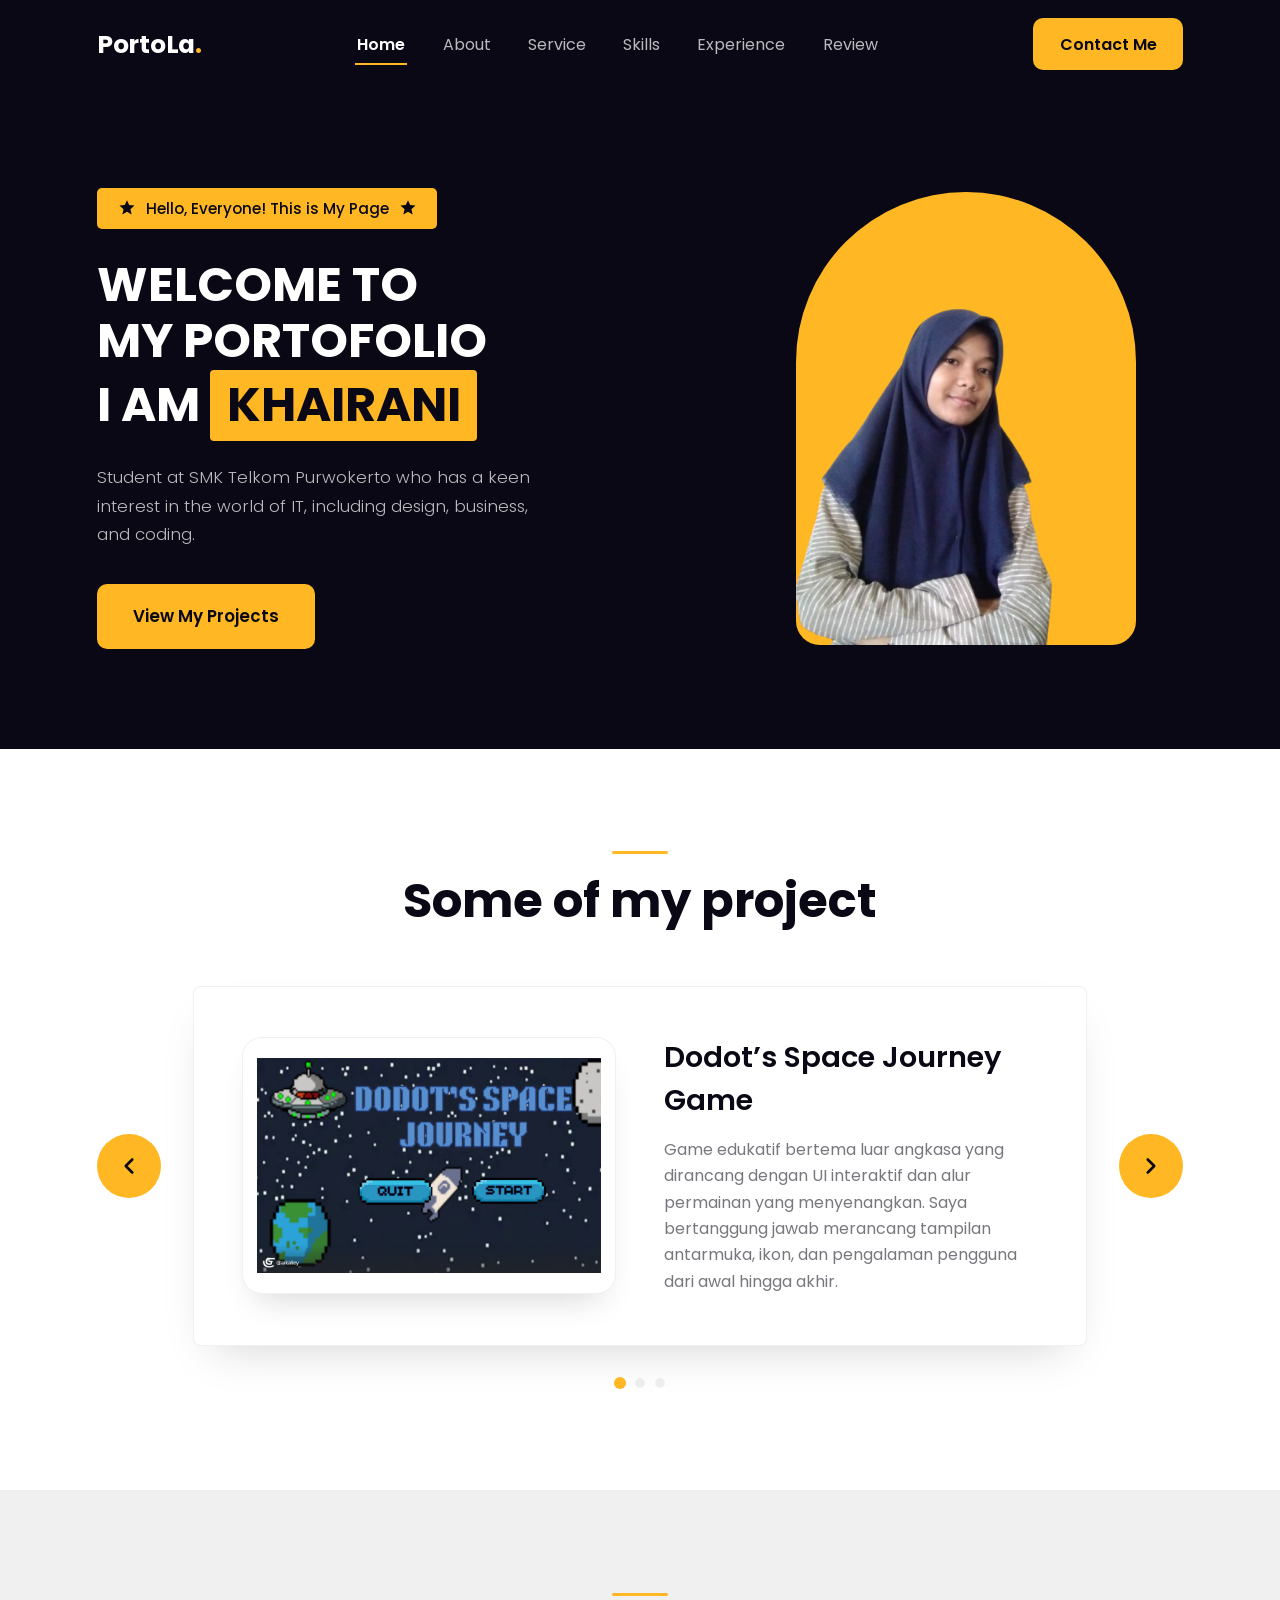
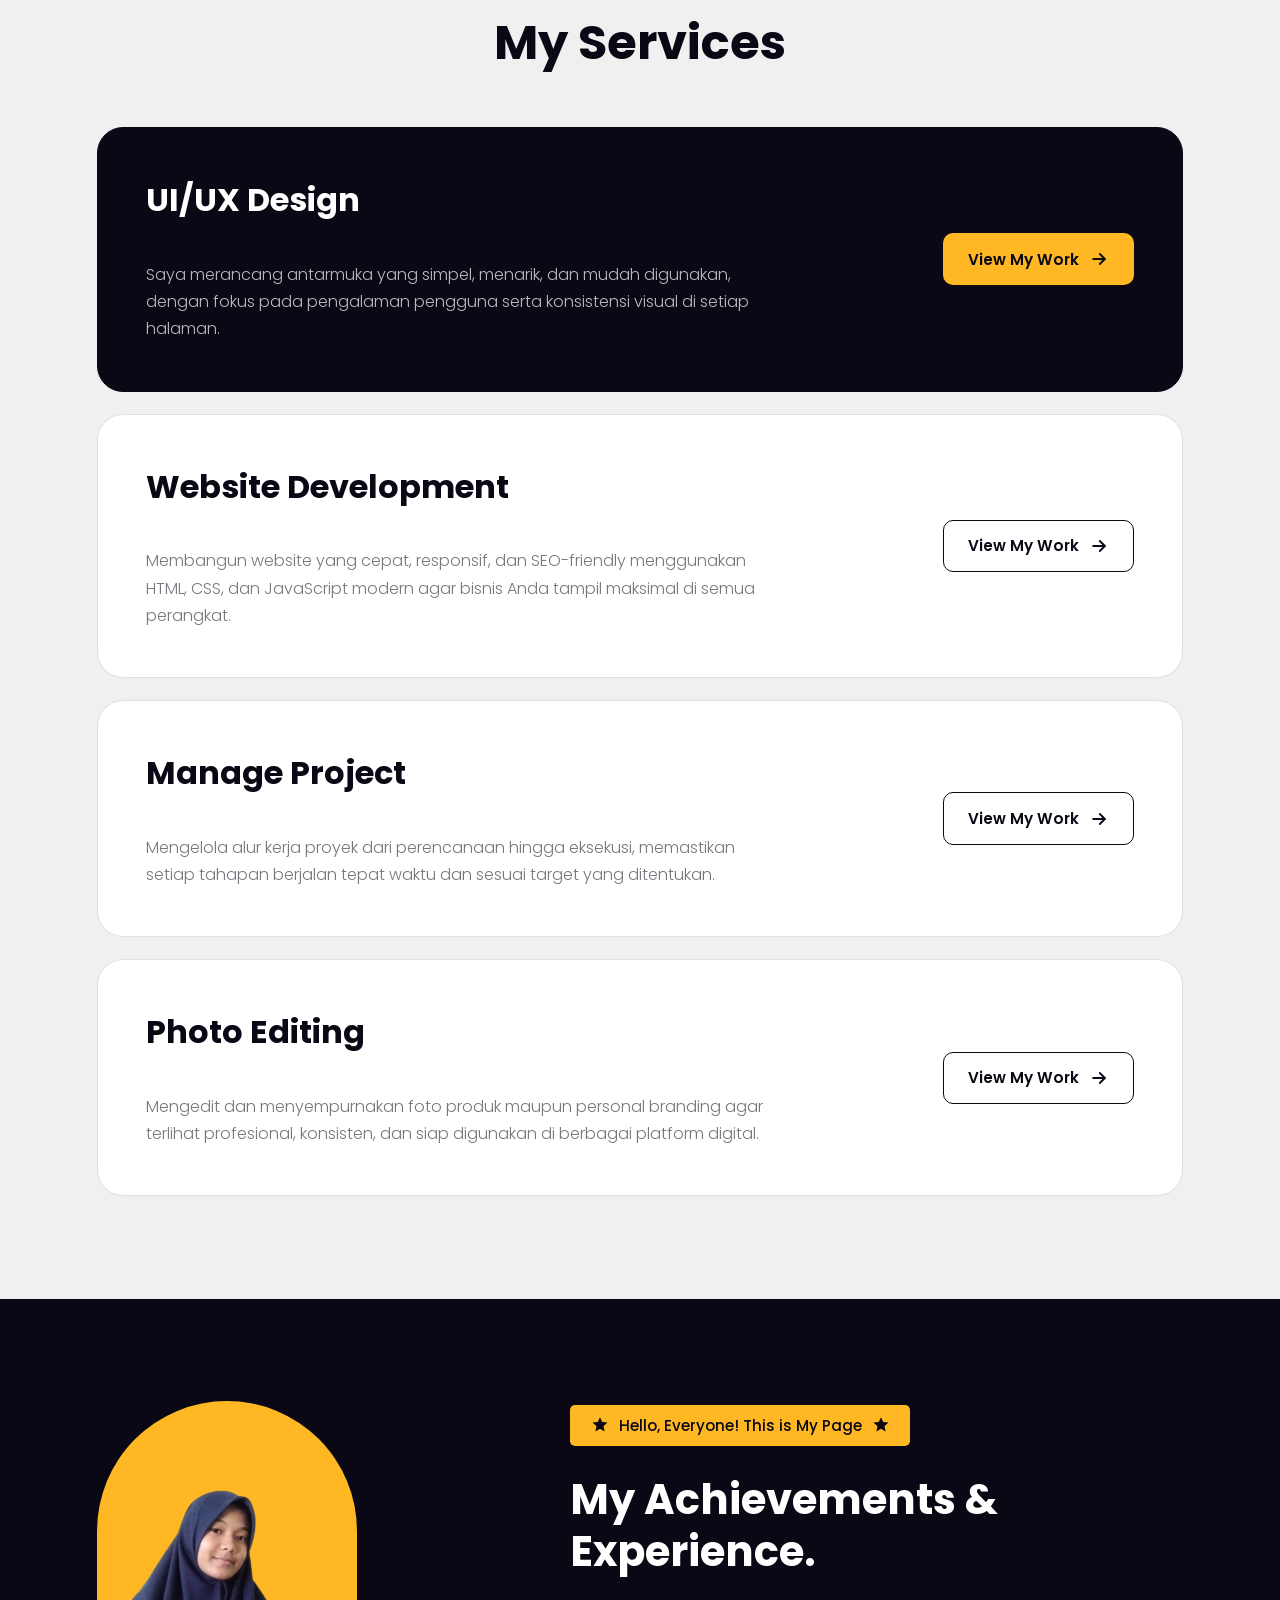
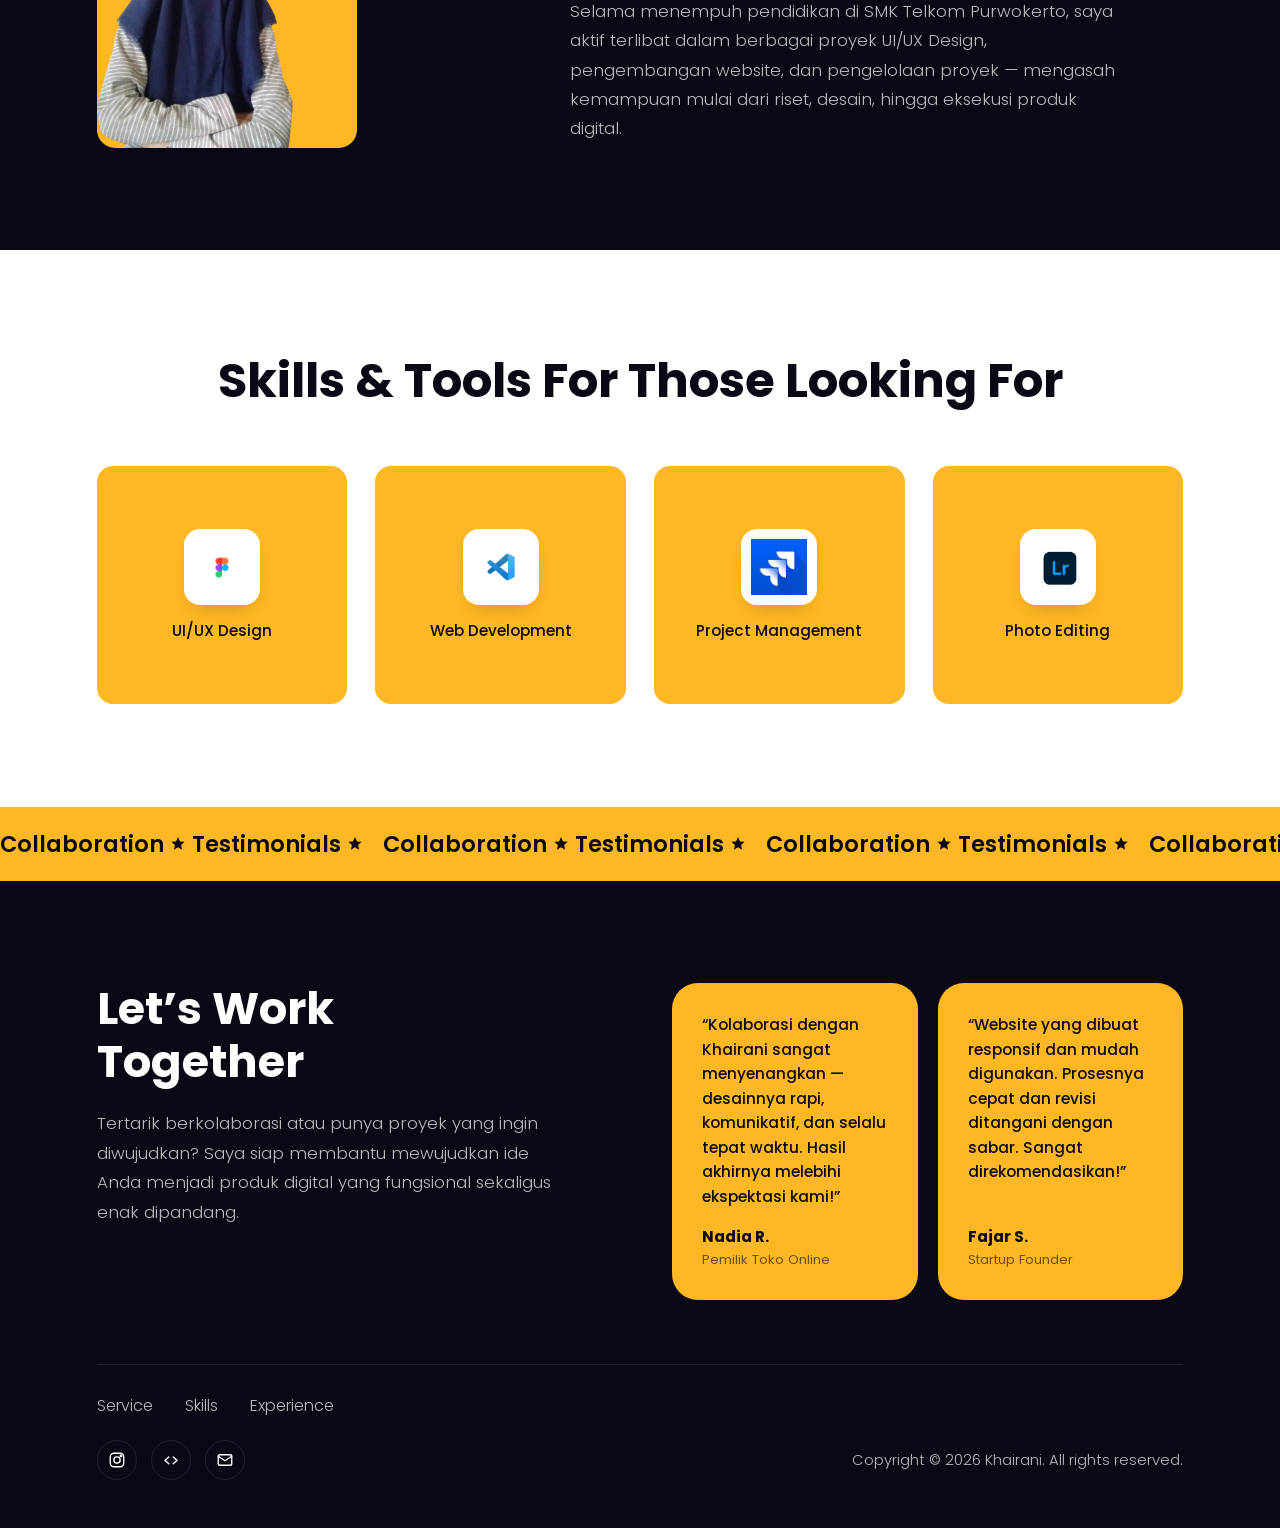
<file: porto2.html>
<!DOCTYPE html>
<html lang="id">
<head>
<meta charset="UTF-8">
<meta name="viewport" content="width=device-width, initial-scale=1.0">
<title>PortoLa. — Portofolio Khairani</title>
<meta name="description" content="Portofolio Khairani — UI/UX Design, Website Development, Manage Project.">
<link rel="preconnect" href="https://fonts.googleapis.com">
<link rel="preconnect" href="https://fonts.gstatic.com" crossorigin>
<link href="https://fonts.googleapis.com/css2?family=Poppins:ital,wght@0,300;0,400;0,500;0,600;0,700;0,800&display=swap" rel="stylesheet">
<link rel="stylesheet" href="porto2.css">
</head>
<body>

<!-- ============ HEADER ============ -->
<header class="site-header" id="siteHeader">
  <div class="container header-inner">
    <a href="#home" class="logo">PortoLa<span>.</span></a>

    <nav class="main-nav" id="mainNav">
      <a href="#home" class="nav-link" data-target="home">Home</a>
      <a href="#projects" class="nav-link" data-target="projects">About</a>
      <a href="#services" class="nav-link" data-target="services">Service</a>
      <a href="#skills" class="nav-link" data-target="skills">Skills</a>
      <a href="#achievements" class="nav-link" data-target="achievements">Experience</a>
      <a href="#testimonials" class="nav-link" data-target="testimonials">Review</a>
    </nav>

    <div class="header-actions">
      <a href="https://wa.me/6282311293977" class="btn btn-primary btn-contact" target="_blank" rel="noopener">Contact Me</a>
      <button class="nav-toggle" id="navToggle" aria-label="Buka menu" aria-expanded="false">
        <span></span><span></span><span></span>
      </button>
    </div>
  </div>
</header>

<main>

  <!-- ============ HERO ============ -->
  <section id="home" class="hero">
    <div class="container hero-inner">
      <div class="hero-text">
        <div class="badge">
          <svg class="icon-star" viewBox="0 0 24 24" fill="currentColor" aria-hidden="true"><path d="M12 1.5l2.9 6.6 7.1.7-5.4 4.8 1.6 7-6.2-3.7-6.2 3.7 1.6-7L1.9 8.8l7.1-.7L12 1.5z"/></svg>
          <span>Hello, Everyone! This is My Page</span>
          <svg class="icon-star" viewBox="0 0 24 24" fill="currentColor" aria-hidden="true"><path d="M12 1.5l2.9 6.6 7.1.7-5.4 4.8 1.6 7-6.2-3.7-6.2 3.7 1.6-7L1.9 8.8l7.1-.7L12 1.5z"/></svg>
        </div>

        <h1 class="hero-title">
          WELCOME TO<br>
          MY PORTOFOLIO<br>
          I AM <span class="highlight">KHAIRANI</span>
        </h1>

        <p class="hero-lead">Student at SMK Telkom Purwokerto who has a keen interest in the world of IT, including design, business, and coding.</p>

        <a href="#projects" class="btn btn-primary btn-lg" id="viewProjectsBtn">View My Projects</a>
      </div>

      <div class="hero-photo">
        <div class="photo-frame">
          <img src="gambar-removebg-preview.png" alt="Foto Khairani" class="photo-frame__img">
        </div>
      </div>
    </div>
  </section>

  <!-- ============ SOME OF MY PROJECT ============ -->
  <section id="projects" class="projects">
    <div class="container">
      <div class="section-heading center">
        <span class="rule"></span>
        <h2>Some of my project</h2>
      </div>

      <div class="project-carousel">
        <button class="carousel-btn" id="prevProject" aria-label="Proyek sebelumnya">
          <svg viewBox="0 0 24 24" fill="none" stroke="#090814" stroke-width="2.4" stroke-linecap="round" stroke-linejoin="round" aria-hidden="true"><polyline points="15 18 9 12 15 6"/></svg>
        </button>

        <div class="project-card" id="projectCard">
          <div class="project-visual" id="projectVisual">
            <img id="projectImage" class="visual-photo" src="" alt="">
          </div>
          <div class="project-info">
            <h3 id="projectTitle"></h3>
            <p id="projectDesc"></p>
          </div>
        </div>

        <button class="carousel-btn" id="nextProject" aria-label="Proyek berikutnya">
          <svg viewBox="0 0 24 24" fill="none" stroke="#090814" stroke-width="2.4" stroke-linecap="round" stroke-linejoin="round" aria-hidden="true"><polyline points="9 6 15 12 9 18"/></svg>
        </button>
      </div>

      <div class="carousel-dots" id="carouselDots"></div>
    </div>
  </section>

  <!-- ============ MY SERVICES ============ -->
  <section id="services" class="services">
    <div class="container">
      <div class="section-heading center">
        <span class="rule"></span>
        <h2>My Services</h2>
      </div>

      <div class="service-list">
        <article class="service-card service-card--dark">
          <h3>UI/UX Design</h3>
          <p>Saya merancang antarmuka yang simpel, menarik, dan mudah digunakan, dengan fokus pada pengalaman pengguna serta konsistensi visual di setiap halaman.</p>
          <a href="https://www.figma.com/design/LCCaA5cBQJOB799OgUtgyv/DESIGN-WEBSITE-7?node-id=0-1&p=f&t=OhhWaZUE80Rsi2MO-0" class="btn btn-primary btn-sm" target="_blank" rel="noopener">View My Work
            <svg viewBox="0 0 24 24" fill="none" stroke="currentColor" stroke-width="2.2" stroke-linecap="round" stroke-linejoin="round" aria-hidden="true"><line x1="5" y1="12" x2="19" y2="12"/><polyline points="13 6 19 12 13 18"/></svg>
          </a>
        </article>

        <article class="service-card">
          <h3>Website Development</h3>
          <p>Membangun website yang cepat, responsif, dan SEO-friendly menggunakan HTML, CSS, dan JavaScript modern agar bisnis Anda tampil maksimal di semua perangkat.</p>
          <a href="#projects" class="btn btn-outline btn-sm">View My Work
            <svg viewBox="0 0 24 24" fill="none" stroke="currentColor" stroke-width="2.2" stroke-linecap="round" stroke-linejoin="round" aria-hidden="true"><line x1="5" y1="12" x2="19" y2="12"/><polyline points="13 6 19 12 13 18"/></svg>
          </a>
        </article>

        <article class="service-card">
          <h3>Manage Project</h3>
          <p>Mengelola alur kerja proyek dari perencanaan hingga eksekusi, memastikan setiap tahapan berjalan tepat waktu dan sesuai target yang ditentukan.</p>
          <a href="https://khairworkspace12.atlassian.net/jira/software/projects/FA/boards/37/backlog?atlOrigin=eyJpIjoiMTRiY2M3NmQyNDFkNGE3N2JlZjQwMzk3ZmJiZmY2YmIiLCJwIjoiaiJ9" class="btn btn-outline btn-sm" target="_blank" rel="noopener">View My Work
            <svg viewBox="0 0 24 24" fill="none" stroke="currentColor" stroke-width="2.2" stroke-linecap="round" stroke-linejoin="round" aria-hidden="true"><line x1="5" y1="12" x2="19" y2="12"/><polyline points="13 6 19 12 13 18"/></svg>
          </a>
        </article>

        <article class="service-card">
          <h3>Photo Editing</h3>
          <p>Mengedit dan menyempurnakan foto produk maupun personal branding agar terlihat profesional, konsisten, dan siap digunakan di berbagai platform digital.</p>
          <a href="Fotografi.jpeg" class="btn btn-outline btn-sm" target="_blank" rel="noopener">View My Work
            <svg viewBox="0 0 24 24" fill="none" stroke="currentColor" stroke-width="2.2" stroke-linecap="round" stroke-linejoin="round" aria-hidden="true"><line x1="5" y1="12" x2="19" y2="12"/><polyline points="13 6 19 12 13 18"/></svg>
          </a>
        </article>
      </div>
    </div>
  </section>

  <!-- ============ ACHIEVEMENTS & EXPERIENCE ============ -->
  <section id="achievements" class="achievements">
    <div class="container achievements-inner">
      <div class="achievements-photo">
        <div class="photo-frame photo-frame--sm">
          <img src="gambar-removebg-preview.png" alt="Foto Khairani" class="photo-frame__img">
        </div>
      </div>

      <div class="achievements-text">
        <div class="badge">
          <svg class="icon-star" viewBox="0 0 24 24" fill="currentColor" aria-hidden="true"><path d="M12 1.5l2.9 6.6 7.1.7-5.4 4.8 1.6 7-6.2-3.7-6.2 3.7 1.6-7L1.9 8.8l7.1-.7L12 1.5z"/></svg>
          <span>Hello, Everyone! This is My Page</span>
          <svg class="icon-star" viewBox="0 0 24 24" fill="currentColor" aria-hidden="true"><path d="M12 1.5l2.9 6.6 7.1.7-5.4 4.8 1.6 7-6.2-3.7-6.2 3.7 1.6-7L1.9 8.8l7.1-.7L12 1.5z"/></svg>
        </div>
        <h2>My Achievements &amp; Experience.</h2>
        <p>Selama menempuh pendidikan di SMK Telkom Purwokerto, saya aktif terlibat dalam berbagai proyek UI/UX Design, pengembangan website, dan pengelolaan proyek — mengasah kemampuan mulai dari riset, desain, hingga eksekusi produk digital.</p>
      </div>
    </div>
  </section>

  <!-- ============ SKILLS & TOOLS ============ -->
  <section id="skills" class="skills">
    <div class="container">
      <div class="section-heading center">
        <h2>Skills &amp; Tools For Those Looking For</h2>
      </div>

      <div class="skills-grid">
        <div class="skill-card">
          <div class="skill-icon"><img src="figma_logo(1) - Copy.png" alt="Figma"></div>
          <span>UI/UX Design</span>
        </div>
        <div class="skill-card">
          <div class="skill-icon"><img src="VSC_logo.jpg" alt="Visual Studio Code"></div>
          <span>Web Development</span>
        </div>
        <div class="skill-card">
          <div class="skill-icon"><img src="jira_logo.png" alt="Jira"></div>
          <span>Project Management</span>
        </div>
        <div class="skill-card">
          <div class="skill-icon"><img src="LR_logo_clean.png" alt="Adobe Lightroom"></div>
          <span>Photo Editing</span>
        </div>
      </div>
    </div>
  </section>

  <!-- ============ MARQUEE ============ -->
  <div class="marquee" aria-hidden="true">
    <div class="marquee-track">
      <span>Collaboration <svg class="icon-star sm" viewBox="0 0 24 24" fill="currentColor"><path d="M12 1.5l2.9 6.6 7.1.7-5.4 4.8 1.6 7-6.2-3.7-6.2 3.7 1.6-7L1.9 8.8l7.1-.7L12 1.5z"/></svg> Testimonials <svg class="icon-star sm" viewBox="0 0 24 24" fill="currentColor"><path d="M12 1.5l2.9 6.6 7.1.7-5.4 4.8 1.6 7-6.2-3.7-6.2 3.7 1.6-7L1.9 8.8l7.1-.7L12 1.5z"/></svg> </span>
      <span>Collaboration <svg class="icon-star sm" viewBox="0 0 24 24" fill="currentColor"><path d="M12 1.5l2.9 6.6 7.1.7-5.4 4.8 1.6 7-6.2-3.7-6.2 3.7 1.6-7L1.9 8.8l7.1-.7L12 1.5z"/></svg> Testimonials <svg class="icon-star sm" viewBox="0 0 24 24" fill="currentColor"><path d="M12 1.5l2.9 6.6 7.1.7-5.4 4.8 1.6 7-6.2-3.7-6.2 3.7 1.6-7L1.9 8.8l7.1-.7L12 1.5z"/></svg> </span>
      <span>Collaboration <svg class="icon-star sm" viewBox="0 0 24 24" fill="currentColor"><path d="M12 1.5l2.9 6.6 7.1.7-5.4 4.8 1.6 7-6.2-3.7-6.2 3.7 1.6-7L1.9 8.8l7.1-.7L12 1.5z"/></svg> Testimonials <svg class="icon-star sm" viewBox="0 0 24 24" fill="currentColor"><path d="M12 1.5l2.9 6.6 7.1.7-5.4 4.8 1.6 7-6.2-3.7-6.2 3.7 1.6-7L1.9 8.8l7.1-.7L12 1.5z"/></svg> </span>
      <span>Collaboration <svg class="icon-star sm" viewBox="0 0 24 24" fill="currentColor"><path d="M12 1.5l2.9 6.6 7.1.7-5.4 4.8 1.6 7-6.2-3.7-6.2 3.7 1.6-7L1.9 8.8l7.1-.7L12 1.5z"/></svg> Testimonials <svg class="icon-star sm" viewBox="0 0 24 24" fill="currentColor"><path d="M12 1.5l2.9 6.6 7.1.7-5.4 4.8 1.6 7-6.2-3.7-6.2 3.7 1.6-7L1.9 8.8l7.1-.7L12 1.5z"/></svg> </span>
    </div>
  </div>

  <!-- ============ LET'S WORK TOGETHER ============ -->
  <section id="contact" class="together">
    <div class="container">
      <div class="together-grid">
        <div class="together-text">
          <h2>Let&rsquo;s Work<br>Together</h2>
          <p>Tertarik berkolaborasi atau punya proyek yang ingin diwujudkan? Saya siap membantu mewujudkan ide Anda menjadi produk digital yang fungsional sekaligus enak dipandang.</p>
        </div>

        <div class="testimonials" id="testimonials">
          <div class="testimonial-card">
            <p class="quote">&ldquo;Kolaborasi dengan Khairani sangat menyenangkan — desainnya rapi, komunikatif, dan selalu tepat waktu. Hasil akhirnya melebihi ekspektasi kami!&rdquo;</p>
            <p class="author">Nadia R.<span>Pemilik Toko Online</span></p>
          </div>
          <div class="testimonial-card">
            <p class="quote">&ldquo;Website yang dibuat responsif dan mudah digunakan. Prosesnya cepat dan revisi ditangani dengan sabar. Sangat direkomendasikan!&rdquo;</p>
            <p class="author">Fajar S.<span>Startup Founder</span></p>
          </div>
        </div>
      </div>

      <nav class="together-nav">
        <a href="#services">Service</a>
        <a href="#skills">Skills</a>
        <a href="#achievements">Experience</a>
      </nav>

      <div class="together-bottom">
        <div class="social-links">
          <a href="https://www.instagram.com/knp._06?stkn=MWwzemtoMmkxZHM4YQ==" aria-label="Instagram" target="_blank" rel="noopener">
            <svg viewBox="0 0 24 24" fill="none" stroke="currentColor" stroke-width="1.8" aria-hidden="true"><rect x="3" y="3" width="18" height="18" rx="5"/><circle cx="12" cy="12" r="4.2"/><circle cx="17.3" cy="6.7" r="1"/></svg>
          </a>
          <a href="#" aria-label="GitHub">
            <svg viewBox="0 0 24 24" fill="none" stroke="currentColor" stroke-width="1.8" stroke-linecap="round" stroke-linejoin="round" aria-hidden="true"><polyline points="9 8 4 12.5 9 17"/><polyline points="15 8 20 12.5 15 17"/></svg>
          </a>
          <a href="mailto:khair.workspace12@gmail.com" aria-label="Email">
            <svg viewBox="0 0 24 24" fill="none" stroke="currentColor" stroke-width="1.8" stroke-linecap="round" stroke-linejoin="round" aria-hidden="true"><rect x="3" y="5" width="18" height="14" rx="2"/><polyline points="3 7 12 13 21 7"/></svg>
          </a>
        </div>
        <p class="copyright">Copyright &copy; 2026 Khairani. All rights reserved.</p>
      </div>
    </div>
  </section>

</main>

<script src="porto2.js"></script>
</body>
</html>
</file>
<file: porto2.css>
/* =========================================================
   PortoLa. — Portfolio Khairani
   Colors: #FFB823 (yellow) · #090814 (dark) · #FFFFFF (white)
   ========================================================= */

:root{
  --yellow: #FFB823;
  --dark: #090814;
  --white: #FFFFFF;
  --dark-soft: rgba(9, 8, 20, .55);
  --dark-faint: rgba(9, 8, 20, .06);
  --white-soft: rgba(255, 255, 255, .72);
  --white-faint: rgba(255, 255, 255, .1);

  --font: 'Poppins', sans-serif;
  --container: 1240px;
  --pad-inline: clamp(20px, 6vw, 80px);
  --header-h: 88px;

  --radius-lg: 26px;
  --radius-md: 16px;
  --radius-sm: 10px;

  --ease: cubic-bezier(.4,0,.2,1);
}

*, *::before, *::after{ box-sizing: border-box; }
html{ scroll-behavior: smooth; }

body{
  margin: 0;
  font-family: var(--font);
  color: var(--dark);
  background: var(--white);
  -webkit-font-smoothing: antialiased;
}

img, svg{ display: block; max-width: 100%; }
a{ text-decoration: none; color: inherit; }
ul{ list-style: none; margin: 0; padding: 0; }
h1, h2, h3, p{ margin: 0; }

.container{
  width: 100%;
  max-width: var(--container);
  margin-inline: auto;
  padding-inline: var(--pad-inline);
}

/* focus visibility for accessibility */
a:focus-visible, button:focus-visible{
  outline: 2px solid var(--yellow);
  outline-offset: 3px;
  border-radius: 4px;
}

@media (prefers-reduced-motion: reduce){
  html{ scroll-behavior: auto; }
  *{ animation-duration: .001ms !important; animation-iteration-count: 1 !important; transition-duration: .001ms !important; }
}

/* ---------- Buttons ---------- */
.btn{
  display: inline-flex;
  align-items: center;
  justify-content: center;
  gap: 10px;
  font-family: var(--font);
  font-weight: 600;
  font-size: 1rem;
  padding: 1rem 1.9rem;
  border-radius: var(--radius-sm);
  border: 1.5px solid transparent;
  cursor: pointer;
  transition: transform .2s var(--ease), background-color .2s var(--ease), color .2s var(--ease), border-color .2s var(--ease);
  white-space: nowrap;
}
.btn svg{ width: 20px; height: 20px; transition: transform .2s var(--ease); }
.btn:hover{ transform: translateY(-2px); }
.btn:hover svg{ transform: translateX(3px); }

.btn-primary{ background: var(--yellow); color: var(--dark); }
.btn-primary:hover{ background: #ffc652; }

.btn-outline{ background: transparent; color: var(--dark); border-color: var(--dark); }
.btn-outline:hover{ background: var(--dark); color: var(--white); }

.btn-lg{ padding: 1.15rem 2.2rem; font-size: 1.05rem; }
.btn-sm{ padding: .85rem 1.5rem; font-size: .95rem; }

/* ---------- Section heading ---------- */
.section-heading{ margin-bottom: clamp(32px, 5vw, 56px); }
.section-heading h2{
  font-weight: 700;
  font-size: clamp(1.9rem, 4vw, 3rem);
  line-height: 1.2;
}
.section-heading.center{ text-align: center; }
.section-heading .rule{
  display: block;
  width: 56px;
  height: 3px;
  background: var(--yellow);
  margin: 0 auto 18px;
  border-radius: 2px;
}

/* ---------- Badge ---------- */
.badge{
  display: inline-flex;
  align-items: center;
  gap: 10px;
  background: var(--yellow);
  color: var(--dark);
  font-size: .95rem;
  font-weight: 500;
  padding: .55rem 1.3rem;
  border-radius: 5px;
  margin-bottom: 1.75rem;
}
.icon-star{ width: 18px; height: 18px; flex-shrink: 0; }
.icon-star.sm{ width: 16px; height: 16px; display: inline-block; vertical-align: -3px; margin: 0 6px; }

/* =========================================================
   HEADER
   ========================================================= */
.site-header{
  position: sticky;
  top: 0;
  z-index: 100;
  background: var(--dark);
  height: var(--header-h);
  display: flex;
  align-items: center;
}
.header-inner{
  display: flex;
  align-items: center;
  justify-content: space-between;
  gap: 24px;
  width: 100%;
}
.logo{
  font-weight: 700;
  font-size: 1.55rem;
  color: var(--white);
  letter-spacing: -.01em;
  flex-shrink: 0;
}
.logo span{ color: var(--yellow); }

.main-nav{
  display: flex;
  align-items: center;
  gap: clamp(20px, 2.6vw, 42px);
  margin-inline: auto;
}
.nav-link{
  position: relative;
  color: var(--white-soft);
  font-size: 1rem;
  font-weight: 400;
  padding: 6px 2px;
  transition: color .2s var(--ease);
}
.nav-link::after{
  content: "";
  position: absolute;
  left: 0; right: 0; bottom: -2px;
  height: 2px;
  background: var(--yellow);
  transform: scaleX(0);
  transform-origin: left;
  transition: transform .25s var(--ease);
}
.nav-link:hover,
.nav-link:focus-visible{ color: var(--yellow); }
.nav-link:hover::after,
.nav-link:focus-visible::after{ transform: scaleX(1); }
.nav-link.active{ color: var(--white); font-weight: 600; }
.nav-link.active::after{ transform: scaleX(1); }

.header-actions{ display: flex; align-items: center; gap: 16px; flex-shrink: 0; }
.btn-contact{ padding: .8rem 1.6rem; }

.nav-toggle{
  display: none;
  flex-direction: column;
  justify-content: center;
  gap: 5px;
  width: 40px; height: 40px;
  background: transparent;
  border: none;
  cursor: pointer;
  padding: 0;
}
.nav-toggle span{
  display: block;
  height: 2px;
  background: var(--white);
  border-radius: 2px;
  transition: transform .25s var(--ease), opacity .25s var(--ease);
}
.nav-toggle[aria-expanded="true"] span:nth-child(1){ transform: translateY(7px) rotate(45deg); }
.nav-toggle[aria-expanded="true"] span:nth-child(2){ opacity: 0; }
.nav-toggle[aria-expanded="true"] span:nth-child(3){ transform: translateY(-7px) rotate(-45deg); }

/* =========================================================
   SECTIONS shared scroll offset
   ========================================================= */
section{ scroll-margin-top: var(--header-h); }
#testimonials{ scroll-margin-top: calc(var(--header-h) + 24px); }

/* =========================================================
   HERO
   ========================================================= */
.hero{
  background: var(--dark);
  padding-block: clamp(56px, 8vw, 100px);
  overflow: clip;
}
.hero-inner{
  display: grid;
  grid-template-columns: 1.15fr .85fr;
  align-items: center;
  gap: clamp(32px, 6vw, 64px);
}
.hero-title{
  color: var(--white);
  font-weight: 700;
  font-size: clamp(2rem, 4.6vw, 3rem);
  line-height: 1.18;
  margin-bottom: 1.4rem;
}
.hero-title .highlight{
  display: inline-block;
  background: var(--yellow);
  color: var(--dark);
  padding: .15em .35em;
  border-radius: 4px;
}
.hero-lead{
  color: var(--white-soft);
  font-weight: 300;
  font-size: 1.05rem;
  line-height: 1.7;
  max-width: 44ch;
  margin-bottom: 2.2rem;
}

.hero-photo{ display: flex; justify-content: center; }
.photo-frame{
  position: relative;
  width: min(100%, 340px);
  aspect-ratio: 3 / 4;
  background: var(--yellow);
  border-radius: 170px 170px 24px 24px;
  display: flex;
  flex-direction: column;
  align-items: center;
  justify-content: center;
  gap: 10px;
}
.photo-frame--sm{ width: min(100%, 260px); }
.photo-frame__img{
  width: 100%;
  height: 100%;
  object-fit: cover;
  object-position: top center;
  border-radius: inherit;
  display: block;
}

/* =========================================================
   PROJECTS / CAROUSEL
   ========================================================= */
.projects{ padding-block: clamp(56px, 8vw, 110px); }

.project-carousel{
  display: grid;
  grid-template-columns: auto 1fr auto;
  align-items: center;
  gap: clamp(14px, 3vw, 32px);
}

.carousel-btn{
  width: 64px; height: 64px;
  border-radius: 50%;
  background: var(--yellow);
  border: none;
  display: flex;
  align-items: center;
  justify-content: center;
  cursor: pointer;
  flex-shrink: 0;
  transition: transform .2s var(--ease), background-color .2s var(--ease);
}
.carousel-btn svg{ width: 26px; height: 26px; }
.carousel-btn:hover{ background: #ffc652; transform: scale(1.07); }
.carousel-btn:active{ transform: scale(.96); }

.project-card{
  background: var(--white);
  border: 1px solid var(--dark-faint);
  border-radius: 8px;
  box-shadow: 0 20px 45px -20px rgba(9,8,20,.18);
  padding: clamp(20px, 4vw, 48px);
  display: grid;
  grid-template-columns: 1fr 1fr;
  align-items: center;
  gap: clamp(24px, 4vw, 48px);
  min-height: 360px;
}

.project-visual{ width: 100%; }
.visual-photo{
  width: 100%;
  aspect-ratio: 16 / 11;
  object-fit: contain;
  background: var(--white);
  border: 1px solid var(--dark-faint);
  border-radius: 20px;
  padding: 14px;
  box-shadow: 0 18px 32px -14px rgba(9,8,20,.16);
}

.project-info h3{
  font-weight: 600;
  font-size: clamp(1.35rem, 2.4vw, 1.8rem);
  margin-bottom: .9rem;
}
.project-info p{
  color: var(--dark-soft);
  font-weight: 400;
  font-size: 1rem;
  line-height: 1.65;
}

.carousel-dots{
  display: flex;
  justify-content: center;
  gap: 10px;
  margin-top: clamp(20px, 3vw, 32px);
}
.carousel-dots button{
  width: 10px; height: 10px;
  border-radius: 50%;
  border: none;
  background: var(--dark-faint);
  cursor: pointer;
  padding: 0;
  transition: background-color .2s var(--ease), transform .2s var(--ease);
}
.carousel-dots button.active{ background: var(--yellow); transform: scale(1.2); }

/* fade transition when switching project */
.project-card.is-switching .project-visual,
.project-card.is-switching .project-info{
  opacity: 0;
  transform: translateY(6px);
}
.project-visual, .project-info{
  transition: opacity .22s var(--ease), transform .22s var(--ease);
}

/* =========================================================
   SERVICES
   ========================================================= */
.services{
  background: var(--dark-faint);
  padding-block: clamp(56px, 8vw, 110px);
}

.service-list{
  display: flex;
  flex-direction: column;
  gap: 22px;
}

.service-card{
  background: var(--white);
  border: 1px solid rgba(9,8,20,.12);
  border-radius: var(--radius-lg);
  padding: clamp(28px, 4vw, 48px);
  display: grid;
  grid-template-columns: 1fr auto;
  align-items: center;
  gap: 24px;
}
.service-card h3{
  font-weight: 700;
  font-size: clamp(1.5rem, 2.6vw, 2rem);
  margin-bottom: .8rem;
  grid-column: 1;
}
.service-card p{
  grid-column: 1;
  color: var(--dark-soft);
  font-weight: 300;
  font-size: 1rem;
  line-height: 1.7;
  max-width: 62ch;
}
.service-card .btn{ grid-row: 1 / 3; grid-column: 2; align-self: center; }

.service-card--dark{ background: var(--dark); border-color: var(--dark); }
.service-card--dark h3, .service-card--dark p{ color: var(--white); }
.service-card--dark p{ color: var(--white-soft); }
.service-card--dark .btn-outline{ color: var(--white); border-color: var(--white); }

/* =========================================================
   ACHIEVEMENTS
   ========================================================= */
.achievements{
  background: var(--dark);
  padding-block: clamp(56px, 8vw, 110px);
}
.achievements-inner{
  display: grid;
  grid-template-columns: .8fr 1.2fr;
  align-items: center;
  gap: clamp(32px, 6vw, 64px);
}
.achievements-text h2{
  color: var(--white);
  font-weight: 700;
  font-size: clamp(1.8rem, 3.6vw, 2.6rem);
  line-height: 1.25;
  margin-bottom: 1.2rem;
}
.achievements-text p{
  color: var(--white-soft);
  font-weight: 300;
  font-size: 1.05rem;
  line-height: 1.75;
  max-width: 56ch;
}

/* =========================================================
   SKILLS
   ========================================================= */
.skills{ padding-block: clamp(56px, 8vw, 110px); }
.skills-grid{
  display: grid;
  grid-template-columns: repeat(4, 1fr);
  gap: clamp(16px, 2.4vw, 28px);
}
.skill-card{
  background: var(--yellow);
  border-radius: var(--radius-md);
  aspect-ratio: 1 / .95;
  display: flex;
  flex-direction: column;
  align-items: center;
  justify-content: center;
  gap: 16px;
  text-align: center;
  padding: 16px;
  transition: transform .25s var(--ease), box-shadow .25s var(--ease);
}
.skill-card:hover{ transform: translateY(-6px); box-shadow: 0 18px 30px -16px rgba(9,8,20,.35); }
.skill-icon{
  width: clamp(56px, 7vw, 76px);
  height: clamp(56px, 7vw, 76px);
  background: var(--white);
  border-radius: 16px;
  display: flex;
  align-items: center;
  justify-content: center;
  padding: 10px;
  box-shadow: 0 10px 20px -10px rgba(9,8,20,.25);
}
.skill-icon img{ width: 100%; height: 100%; object-fit: contain; }
.skill-card span{ font-weight: 500; font-size: .95rem; line-height: 1.3; }

/* =========================================================
   MARQUEE
   ========================================================= */
.marquee{
  background: var(--yellow);
  overflow: hidden;
  padding-block: 20px;
}
.marquee-track{
  display: flex;
  width: max-content;
  animation: marquee 26s linear infinite;
}
.marquee-track span{
  display: inline-flex;
  align-items: center;
  font-weight: 600;
  font-size: 1.4rem;
  color: var(--dark);
  white-space: nowrap;
  padding-right: 14px;
}
@keyframes marquee{
  from{ transform: translateX(0); }
  to{ transform: translateX(-50%); }
}

/* =========================================================
   LET'S WORK TOGETHER / FOOTER
   ========================================================= */
.together{
  background: var(--dark);
  padding-block: clamp(56px, 8vw, 110px) clamp(32px, 5vw, 48px);
}
.together-grid{
  display: grid;
  grid-template-columns: 1fr 1fr;
  gap: clamp(32px, 6vw, 64px);
  padding-bottom: clamp(40px, 6vw, 64px);
  border-bottom: 1px solid var(--white-faint);
  margin-bottom: 28px;
}
.together-text h2{
  color: var(--white);
  font-weight: 700;
  font-size: clamp(2rem, 4vw, 2.8rem);
  line-height: 1.18;
  margin-bottom: 1.3rem;
}
.together-text p{
  color: var(--white-soft);
  font-weight: 300;
  font-size: 1.05rem;
  line-height: 1.75;
  max-width: 46ch;
}

.testimonials{
  display: grid;
  grid-template-columns: 1fr 1fr;
  gap: 20px;
  align-content: start;
}
.testimonial-card{
  background: var(--yellow);
  border-radius: var(--radius-lg);
  padding: clamp(22px, 3vw, 30px);
  display: flex;
  flex-direction: column;
  justify-content: space-between;
  min-height: 190px;
}
.testimonial-card .quote{
  color: var(--dark);
  font-weight: 500;
  font-size: .96rem;
  line-height: 1.6;
  margin-bottom: 16px;
}
.testimonial-card .author{
  display: flex;
  flex-direction: column;
  font-weight: 700;
  font-size: .95rem;
  color: var(--dark);
}
.testimonial-card .author span{
  font-weight: 400;
  font-size: .82rem;
  color: rgba(9,8,20,.6);
  margin-top: 2px;
}

.together-nav{
  display: flex;
  gap: clamp(20px, 3vw, 32px);
  margin-bottom: 22px;
}
.together-nav a{
  color: var(--white-soft);
  font-weight: 300;
  font-size: 1rem;
  transition: color .2s var(--ease);
}
.together-nav a:hover{ color: var(--yellow); }

.together-bottom{
  display: flex;
  align-items: center;
  justify-content: space-between;
  flex-wrap: wrap;
  gap: 16px;
}
.social-links{ display: flex; gap: 14px; }
.social-links a{
  width: 40px; height: 40px;
  border-radius: 50%;
  border: 1px solid var(--white-faint);
  color: var(--white);
  display: flex;
  align-items: center;
  justify-content: center;
  transition: background-color .2s var(--ease), color .2s var(--ease), border-color .2s var(--ease);
}
.social-links svg{ width: 18px; height: 18px; }
.social-links a:hover{ background: var(--yellow); border-color: var(--yellow); color: var(--dark); }

.copyright{
  color: var(--white-soft);
  font-weight: 300;
  font-size: .92rem;
}

/* =========================================================
   RESPONSIVE
   ========================================================= */
@media (max-width: 1024px){
  .hero-inner{ grid-template-columns: 1fr; text-align: left; }
  .hero-photo{ order: -1; max-width: 260px; margin-inline: auto; }
  .achievements-inner{ grid-template-columns: 1fr; text-align: center; }
  .achievements-photo{ display: flex; justify-content: center; }
  .achievements-text p{ margin-inline: auto; }
  .together-grid{ grid-template-columns: 1fr; }
  .service-card{ grid-template-columns: 1fr; }
  .service-card .btn{ grid-row: auto; grid-column: 1; justify-self: start; margin-top: 4px; }
}

@media (max-width: 860px){
  .main-nav{
    position: absolute;
    top: var(--header-h);
    left: 0; right: 0;
    background: var(--dark);
    flex-direction: column;
    align-items: flex-start;
    gap: 4px;
    padding: 10px var(--pad-inline) 22px;
    transform: translateY(-8px);
    opacity: 0;
    pointer-events: none;
    transition: opacity .2s var(--ease), transform .2s var(--ease);
    border-top: 1px solid var(--white-faint);
  }
  .main-nav.is-open{ opacity: 1; transform: translateY(0); pointer-events: auto; }
  .nav-link{ width: 100%; padding: 12px 0; }
  .btn-contact{ display: none; }
  .nav-toggle{ display: flex; }

  .project-card{ grid-template-columns: 1fr; }
  .skills-grid{ grid-template-columns: repeat(2, 1fr); }
  .testimonials{ grid-template-columns: 1fr; }
}

@media (max-width: 560px){
  .carousel-btn{ width: 48px; height: 48px; }
  .carousel-btn svg{ width: 20px; height: 20px; }
  .project-carousel{ grid-template-columns: auto 1fr auto; gap: 10px; }
  .together-bottom{ flex-direction: column; align-items: flex-start; }
}
</file>
